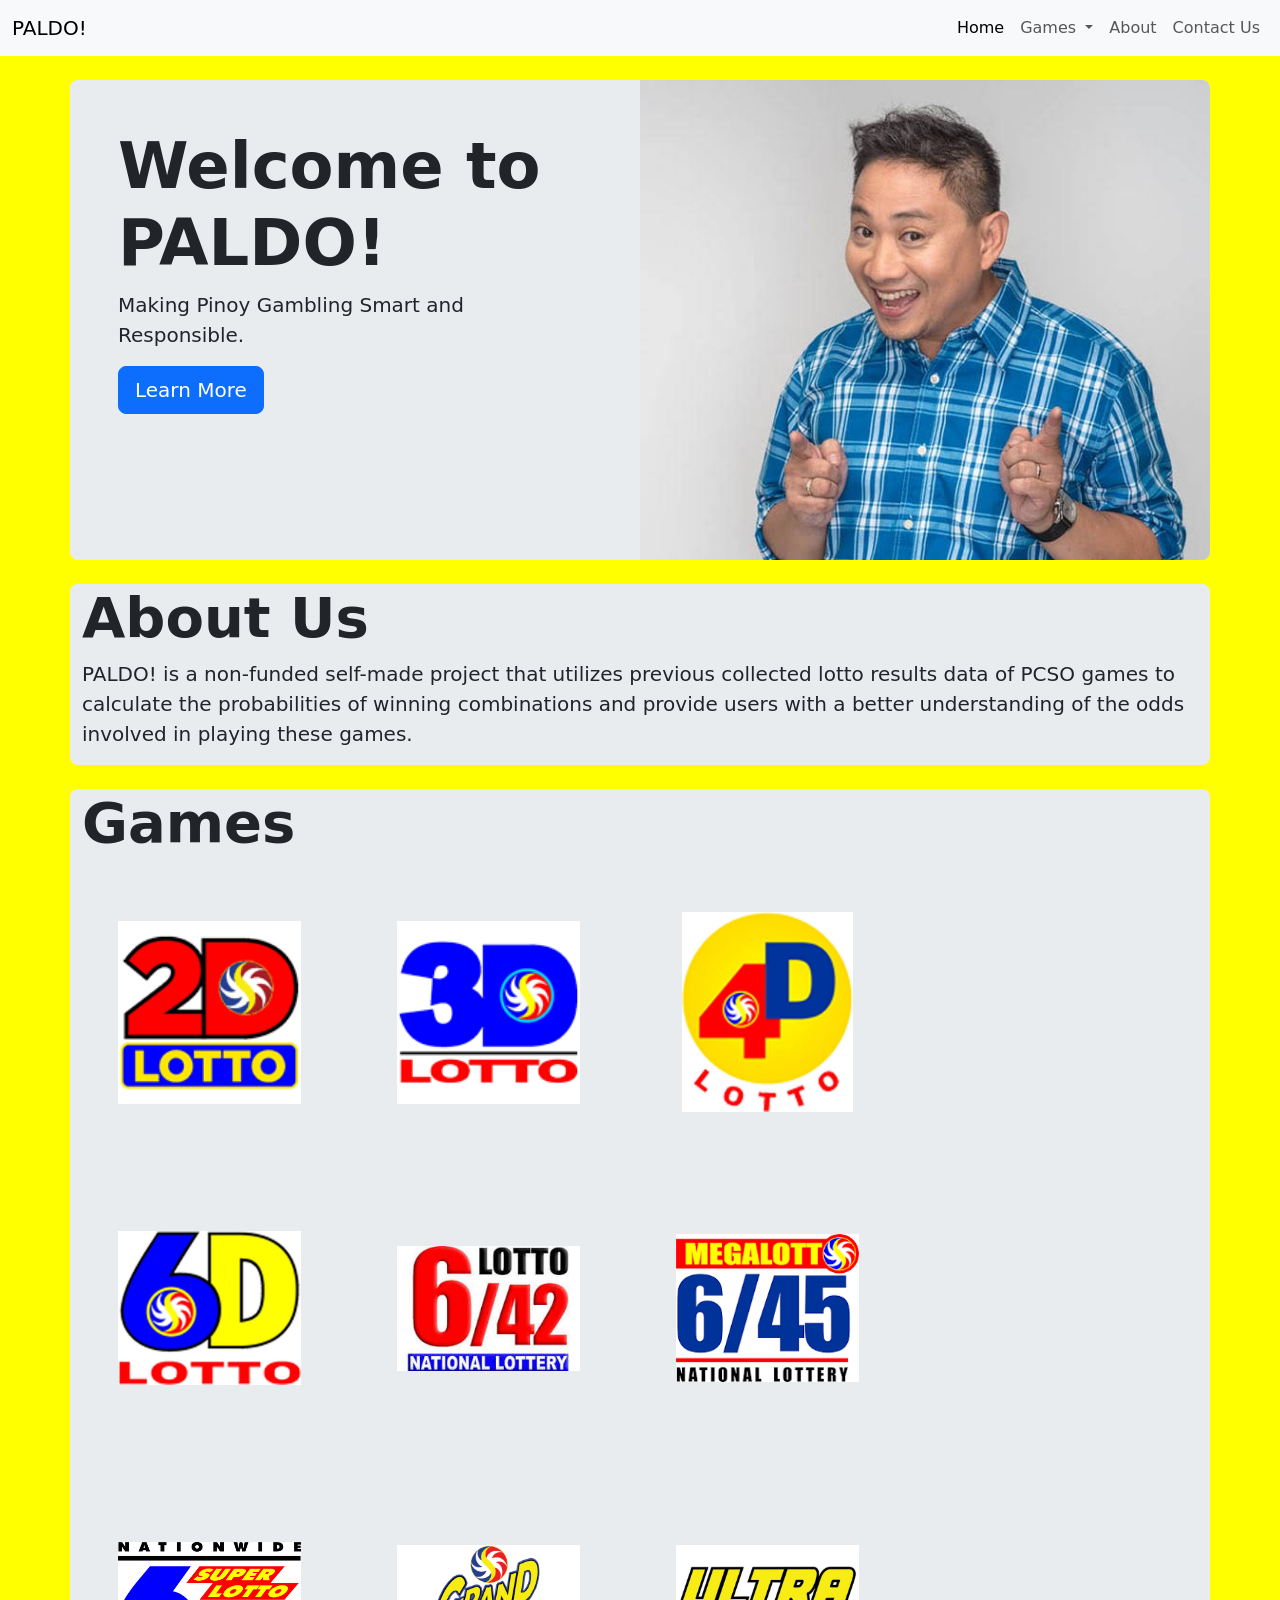
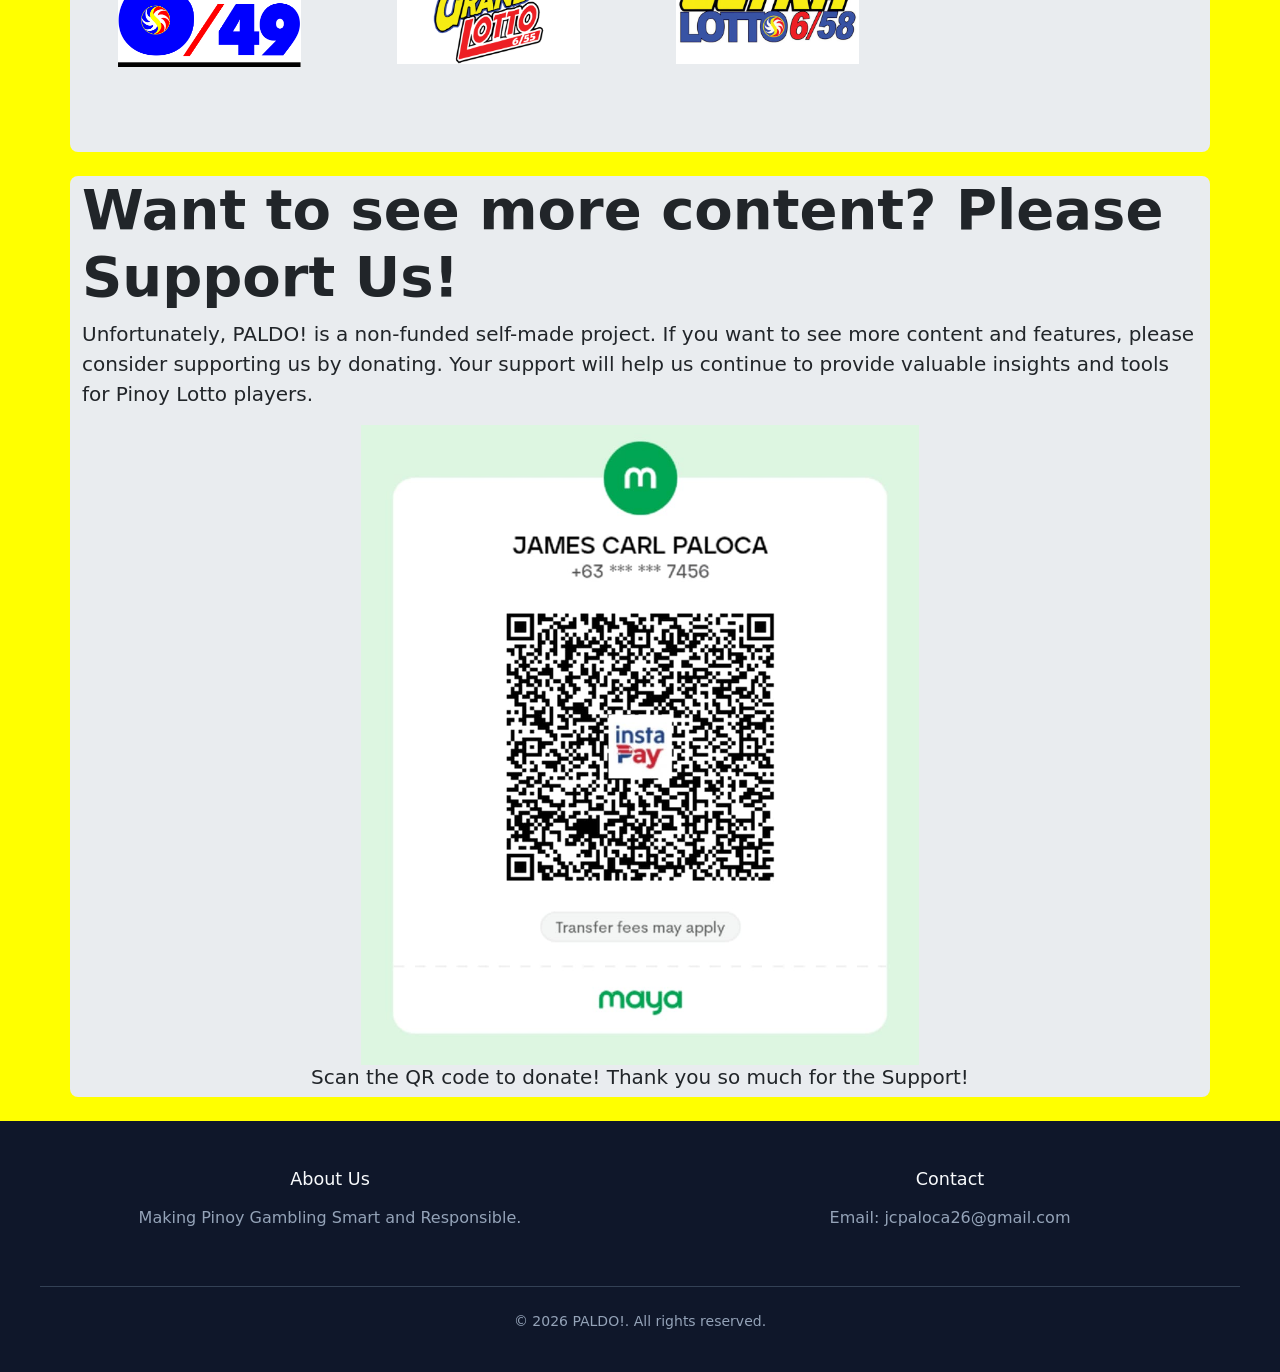
<file: index.html>
<!doctype html>
<html lang="en">

<head>
  <!-- Required meta tags -->
  <meta charset="utf-8">
  <meta name="viewport" content="width=device-width, initial-scale=1, shrink-to-fit=no">

  <!-- Bootstrap CSS -->
  <link rel="stylesheet" href="css/bootstrap.min.css">
  <link rel="stylesheet" href="css/customstyles.css">

  <title>PALDO!</title>
</head>

<body>
  <header>
    <nav class="navbar navbar-expand-lg bg-body-tertiary">
      <div class="container-fluid">
        <a class="navbar-brand" href="#index.html">PALDO!</a>
        <button class="navbar-toggler" type="button" data-bs-toggle="collapse" data-bs-target="#navbarSupportedContent"
          aria-controls="navbarSupportedContent" aria-expanded="false" aria-label="Toggle navigation">
          <span class="navbar-toggler-icon"></span>
        </button>
        <div class="collapse navbar-collapse" id="navbarSupportedContent">
          <ul class="navbar-nav ms-auto mb-2 mb-lg-0">
            <li class="nav-item">
              <a class="nav-link active" aria-current="page" href="#index.html">Home</a>
            </li>
            <li class="nav-item dropdown">
              <a class="nav-link dropdown-toggle" href="#" role="button" data-bs-toggle="dropdown"
                aria-expanded="false">
                Games
              </a>
              <ul class="dropdown-menu">
                <li><a class="dropdown-item" href="pages/2dlotto.html">2D Lotto</a></li>
                <li><a class="dropdown-item" href="pages/intheworks.html">3D Lotto</a></li>
                <li><a class="dropdown-item" href="pages/intheworks.html">4D Lotto</a></li>
                <li><a class="dropdown-item" href="pages/intheworks.html">6D Lotto</a></li>
                <li><a class="dropdown-item" href="pages/intheworks.html">Lotto 6/42</a></li>
                <li><a class="dropdown-item" href="pages/intheworks.html">Lotto 6/45</a></li>
                <li><a class="dropdown-item" href="pages/intheworks.html">Lotto 6/49</a></li>
                <li><a class="dropdown-item" href="pages/intheworks.html">Lotto 6/55</a></li>
                <li><a class="dropdown-item" href="pages/intheworks.html">Lotto 6/58</a></li>
              </ul>
            </li>
            <li class="nav-item">
              <a class="nav-link" href="#footer">About</a>
            </li>
            <li class="nav-item">
              <a class="nav-link" href="#footer">Contact Us</a>
            </li>
          </ul>
        </div>
      </div>
    </nav>
  </header>

  <main>
    <div class="container my-4 bg-body-secondary rounded-3 overflow-hidden">
      <div class="row align-items-stretch">

        <!-- Text -->
        <div class="col-md-6 p-5">
          <h1 class="display-3 fw-bold">
            Welcome to PALDO!
          </h1>

          <p class="lead">
            Making Pinoy Gambling Smart and Responsible.
          </p>

          <a href="#about-us" class="btn btn-primary btn-lg">
            Learn More
          </a>
        </div>

        <!-- Image -->
        <div class="col-md-6 p-0">
          <img src="images/paldo.jpg" alt="paldo" class="jumbotron-image">
        </div>

      </div>
    </div>

    <div id="about-us" class="container my-4 bg-body-secondary rounded-3 overflow-hidden">
      <div class="row align-items-stretch">
        <h2 class="display-4 fw-bold">About Us</h2>
        <p class="lead">
          PALDO! is a non-funded self-made project that utilizes previous collected lotto results data
          of PCSO games to calculate the probabilities of winning combinations and provide users with
          a better understanding of the odds involved in playing these games.
        </p>
      </div>
    </div>

    <div class="container my-4 bg-body-secondary rounded-3 overflow-hidden">
      <div class="row align-items-stretch">
        <h2 class="display-4 fw-bold">Games</h2>

        <div class="row">
          <div class="col-md-3 p-5">
            <a href="pages/2dlotto.html">
              <img src="images/2dlotto.png" alt="2D Lotto " class="game-image">
            </a>
          </div>
          <div class="col-md-3 p-5">
            <a href="pages/intheworks.html">
              <img src="images/3dlotto.png" alt="3D Lotto" class="game-image">
            </a>
          </div>
          <div class="col-md-3 p-5">
            <a href="pages/intheworks.html">
              <img src="images/4dlotto.jpg" alt="4D Lotto" class="game-image">
            </a>
          </div>
        </div>
        <div class="row">
          <div class="col-md-3 p-5">
            <a href="pages/intheworks.html">
              <img src="images/6dlotto.jpg" alt="6D Lotto" class="game-image">
            </a>
          </div>
          <div class="col-md-3 p-5">
            <a href="pages/intheworks.html">
              <img src="images/642lotto.jpg" alt="Lotto 6/42" class="game-image">
            </a>
          </div>
          <div class="col-md-3 p-5">
            <a href="pages/intheworks.html">
              <img src="images/645lotto.png" alt="Lotto 6/45" class="game-image">
            </a>
          </div>
        </div>
        <div class="row">
          <div class="col-md-3 p-5">
            <a href="pages/intheworks.html">
              <img src="images/649lotto.png" alt="Lotto 6/49" class="game-image">
            </a>
          </div>
          <div class="col-md-3 p-5">
            <a href="pages/intheworks.html">
              <img src="images/655lotto.png" alt="Lotto 6/55" class="game-image">
            </a>
          </div>
          <div class="col-md-3 p-5">
            <a href="pages/intheworks.html">
              <img src="images/658lotto.jpg" alt="Lotto 6/58" class="game-image">
            </a>
          </div>
        </div>
      </div>
    </div>

    <div class="container my-4 bg-body-secondary rounded-3 overflow-hidden">
      <div class="row align-items-stretch">
        <h2 class="display-4 fw-bold">Want to see more content? Please Support Us!</h2>
        <p class="lead">
          Unfortunately, PALDO! is a non-funded self-made project. If you want to see more content and features,
          please consider supporting us by donating. Your support will help us continue to provide valuable
          insights and tools for Pinoy Lotto players.
        </p>
        <div class="container d-flex justify-content-center align-items-center">
          <img src="images/maya.jpg" alt="maya qr code" class="donate-image">
        </div>
        <h5 class="text-center">Scan the QR code to donate! Thank you so much for the Support!</h5>
      </div>
    </div>
  </main>


  <footer id="footer" class="site-footer">
    <div class="footer-container">
      <div class="footer-col">
        <h3>About Us</h3>
        <p>Making Pinoy Gambling Smart and Responsible.</p>
      </div>

      <div class="footer-col">
        <h3>Contact</h3>
        <p>Email: jcpaloca26@gmail.com</p>
      </div>
    </div>

    <div class="footer-bottom">
      <p>© 2026 PALDO!. All rights reserved.</p>
    </div>
  </footer>

  <script src="js/bootstrap.bundle.min.js"></script>
  <script src="script/probabilities.js"></script>
  <script src="script/main.js"></script>
</body>

</html>
</file>
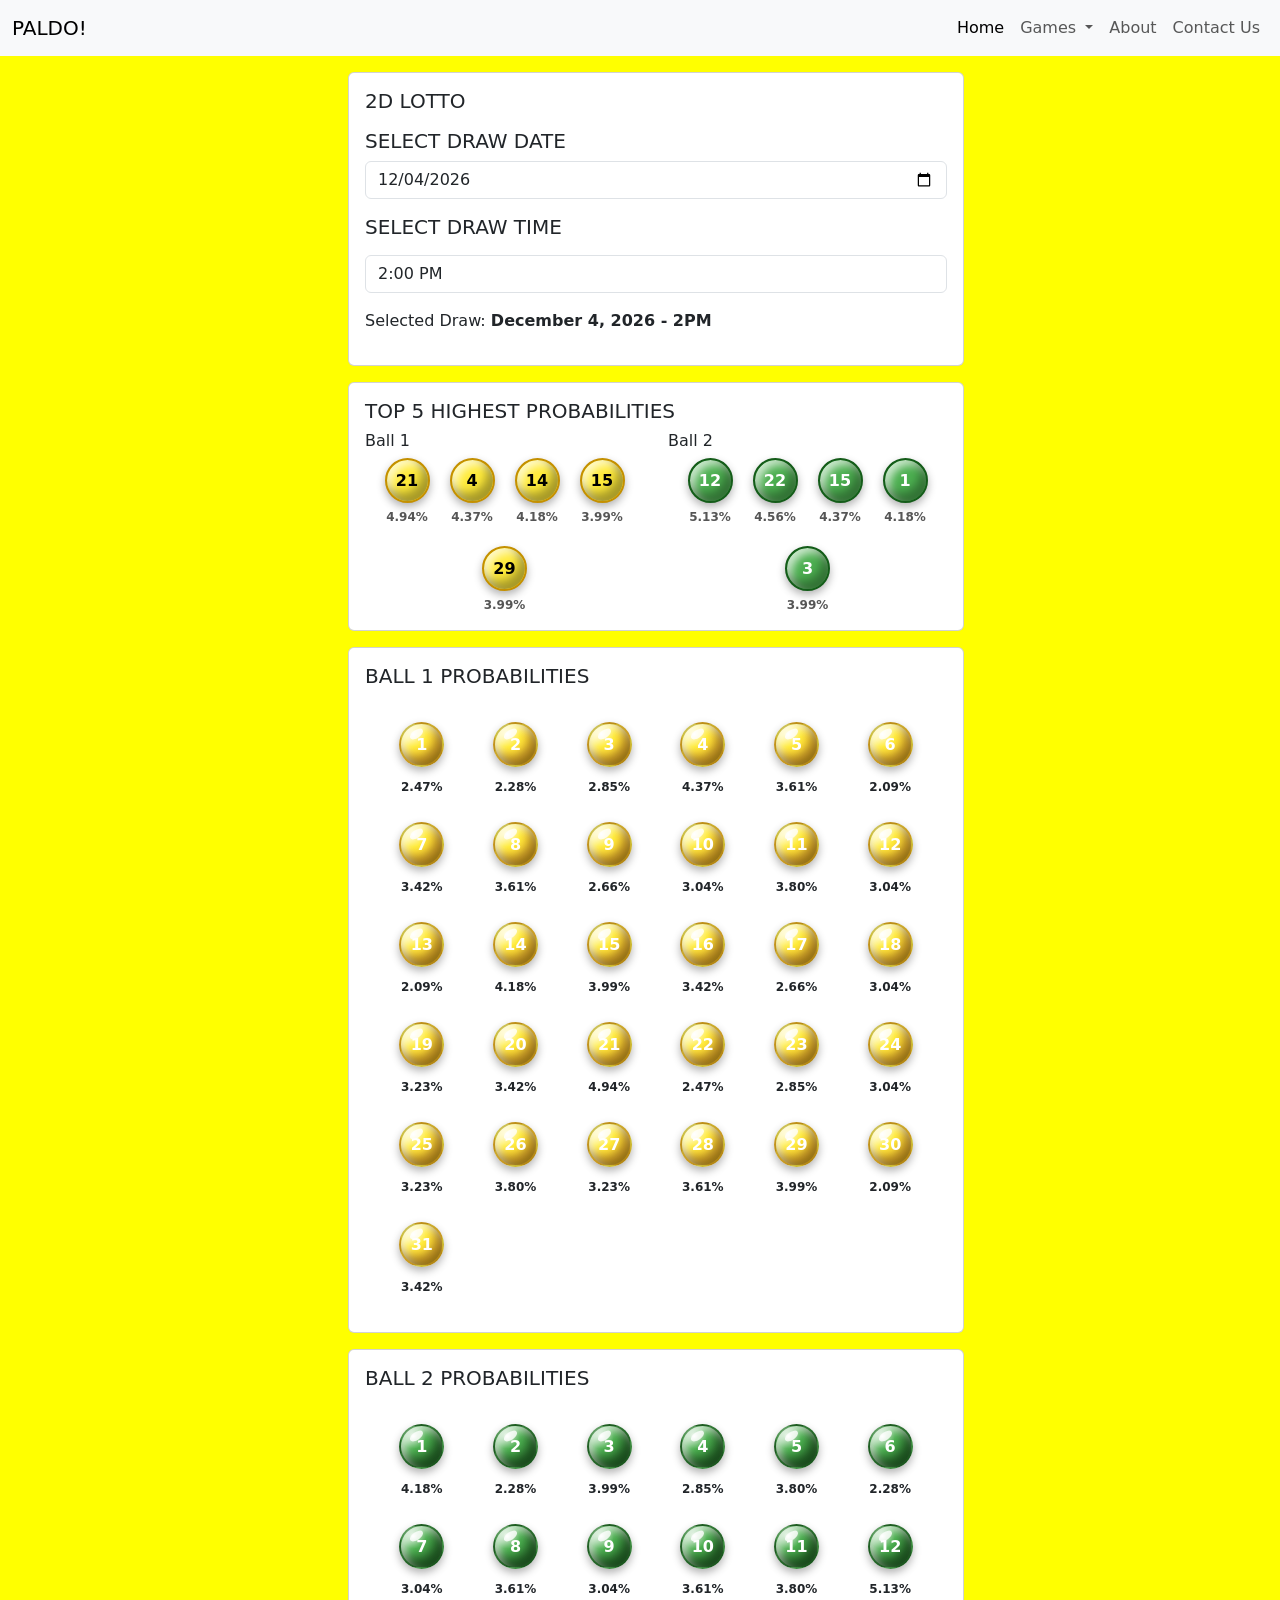
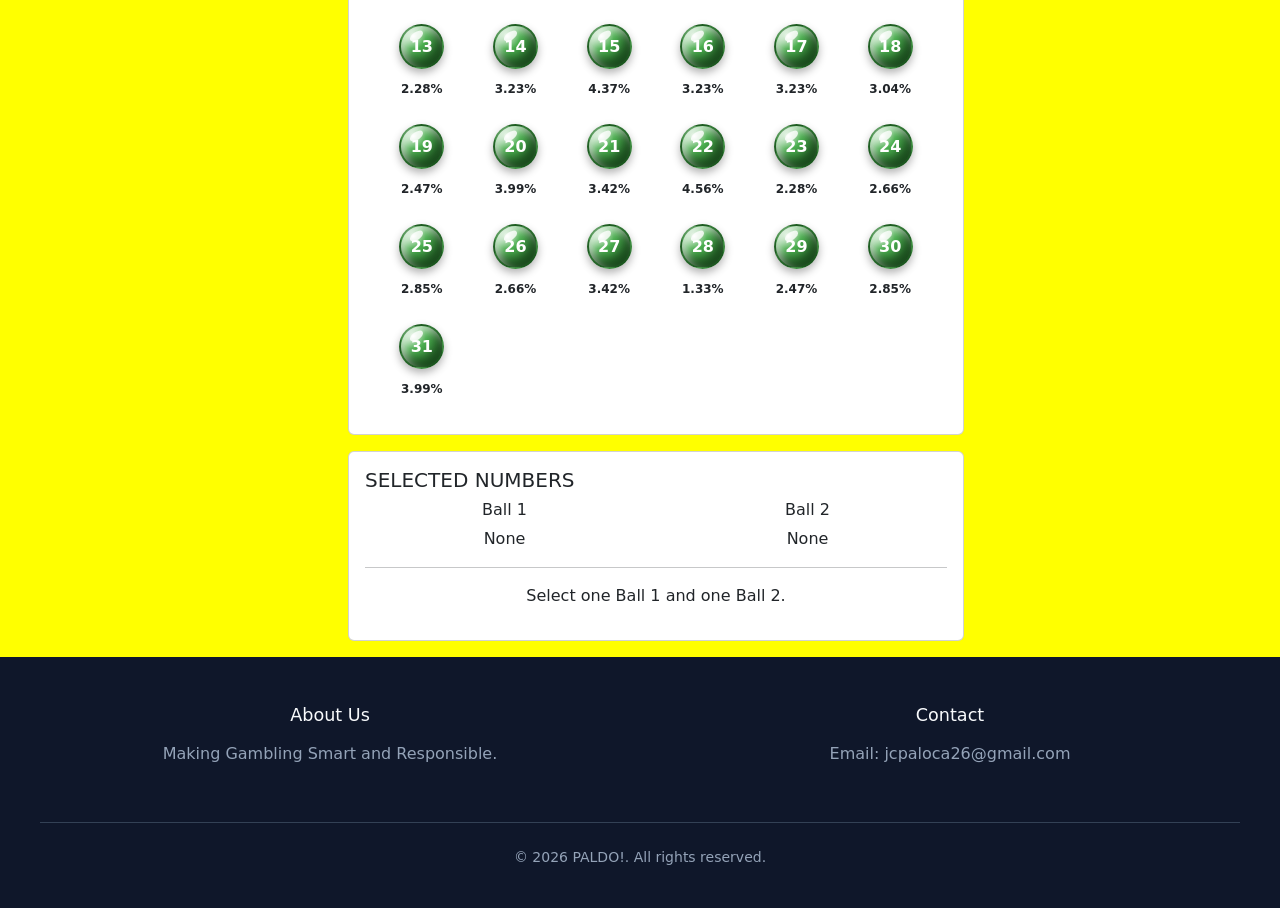
<file: pages/2dlotto.html>
<!doctype html>
<html lang="en">

<head>
    <!-- Required meta tags -->
    <meta charset="utf-8">
    <meta name="viewport" content="width=device-width, initial-scale=1, shrink-to-fit=no">

    <!-- Bootstrap CSS -->
    <link rel="stylesheet" href="../css/bootstrap.min.css">
    <link rel="stylesheet" href="../css/customstyles.css">

    <title>PALDO!</title>
</head>

<body>
    <header>
        <nav class="navbar navbar-expand-lg bg-body-tertiary">
            <div class="container-fluid">
                <a class="navbar-brand" href="../index.html">PALDO!</a>
                <button class="navbar-toggler" type="button" data-bs-toggle="collapse"
                    data-bs-target="#navbarSupportedContent" aria-controls="navbarSupportedContent"
                    aria-expanded="false" aria-label="Toggle navigation">
                    <span class="navbar-toggler-icon"></span>
                </button>
                <div class="collapse navbar-collapse" id="navbarSupportedContent">
                    <ul class="navbar-nav ms-auto mb-2 mb-lg-0">
                        <li class="nav-item">
                            <a class="nav-link active" aria-current="page" href="../index.html">Home</a>
                        </li>
                        <li class="nav-item dropdown">
                            <a class="nav-link dropdown-toggle" href="#" role="button" data-bs-toggle="dropdown"
                                aria-expanded="false">
                                Games
                            </a>
                            <ul class="dropdown-menu">
                                <li><a class="dropdown-item" href="2dlotto.html">2D Lotto</a></li>
                                <li><a class="dropdown-item" href="intheworks.html">3D Lotto</a></li>
                                <li><a class="dropdown-item" href="intheworks.html">4D Lotto</a></li>
                                <li><a class="dropdown-item" href="intheworks.html">6D Lotto</a></li>
                                <li><a class="dropdown-item" href="intheworks.html">Lotto 6/42</a></li>
                                <li><a class="dropdown-item" href="intheworks.html">Lotto 6/45</a></li>
                                <li><a class="dropdown-item" href="intheworks.html">Lotto 6/49</a></li>
                                <li><a class="dropdown-item" href="intheworks.html">Lotto 6/55</a></li>
                                <li><a class="dropdown-item" href="intheworks.html">Lotto 6/58</a></li>
                            </ul>
                        </li>
                        <li class="nav-item">
                            <a class="nav-link" href="#footer">About</a>
                        </li>
                        <li class="nav-item">
                            <a class="nav-link" href="#footer">Contact Us</a>
                        </li>
                    </ul>
                </div>
                </ul>
            </div>
            </div>
        </nav>
    </header>

    <main>
        <div class="container-fluid">

            <div class="row">

                <!-- LEFT -->
                <div class="col-12 col-lg-3">
                </div>

                <!-- MIDDLE -->
                <div class="col-12 col-lg-6">

                    <div class="middle-content">
                        <div class="card m-3">
                            <div class="card-body">

                                <h5 class="card-title">
                                    2D LOTTO
                                </h5>

                                <h5 class="mt-3">
                                    SELECT DRAW DATE
                                </h5>

                                <input type="date" id="datePicker" class="form-control">

                                <h5 class="mt-3">
                                    SELECT DRAW TIME
                                </h5>

                                <select id="timePicker" class="form-control mt-3">
                                    <option value="">Select draw time</option>
                                    <option value="2PM">2:00 PM</option>
                                    <option value="5PM">5:00 PM</option>
                                    <option value="9PM">9:00 PM</option>
                                </select>

                                <p class="mt-3">
                                    Selected Draw:
                                    <strong id="selectedDraw">None</strong>
                                </p>

                            </div>
                        </div>

                        <div class="card m-3">
                            <div class="card-body">
                                <h5 class="card-title">
                                    TOP 5 HIGHEST PROBABILITIES
                                </h5>

                                <div class="row">
                                    <!-- BALL 1 -->
                                    <div class="col-md-6">
                                        <h6>Ball 1</h6>
                                        <div id="top5-ball1"></div>
                                    </div>

                                    <!-- BALL 2 -->
                                    <div class="col-md-6">
                                        <h6>Ball 2</h6>
                                        <div id="top5-ball2"></div>
                                    </div>
                                </div>
                            </div>
                        </div>


                        <div class="card m-3">
                            <div class="card-body">
                                <h5 class="card-title">
                                    BALL 1 PROBABILITIES
                                </h5>

                                <div id="ball1-probabilities">
                                </div>
                            </div>
                        </div>

                        <div class="card m-3">
                            <div class="card-body">
                                <h5 class="card-title">
                                    BALL 2 PROBABILITIES
                                </h5>

                                <div id="ball2-probabilities">
                                </div>
                            </div>
                        </div>

                        <div class="card m-3">
                            <div class="card-body">

                                <h5 class="card-title">
                                    SELECTED NUMBERS
                                </h5>

                                <div class="row">

                                    <!-- BALL 1 SELECTED -->
                                    <div class="col-md-6 text-center">
                                        <h6>Ball 1</h6>
                                        <div id="selected-ball1">
                                            None
                                        </div>
                                    </div>

                                    <!-- BALL 2 SELECTED -->
                                    <div class="col-md-6 text-center">
                                        <h6>Ball 2</h6>
                                        <div id="selected-ball2">
                                            None
                                        </div>
                                    </div>

                                </div>

                                <hr>

                                <div id="pair-results" class="text-center">

                                    <p>
                                        Select one Ball 1 and one Ball 2.
                                    </p>

                                </div>

                            </div>
                        </div>
                    </div>
                </div>


                <!-- RIGHT -->
                <div class="col-12 col-lg-3">
                </div>

            </div>

        </div>
    </main>


    <footer id="footer" class="site-footer">
        <div class="footer-container">
            <div class="footer-col">
                <h3>About Us</h3>
                <p>Making Gambling Smart and Responsible.</p>
            </div>

            <div class="footer-col">
                <h3>Contact</h3>
                <p>Email: jcpaloca26@gmail.com</p>
            </div>
        </div>

        <div class="footer-bottom">
            <p>© 2026 PALDO!. All rights reserved.</p>
        </div>
    </footer>

    <script src="../js/bootstrap.bundle.min.js"></script>
    <script src="../script/probabilities.js"></script>
    <script src="../script/main.js"></script>
</body>

</html>
</file>
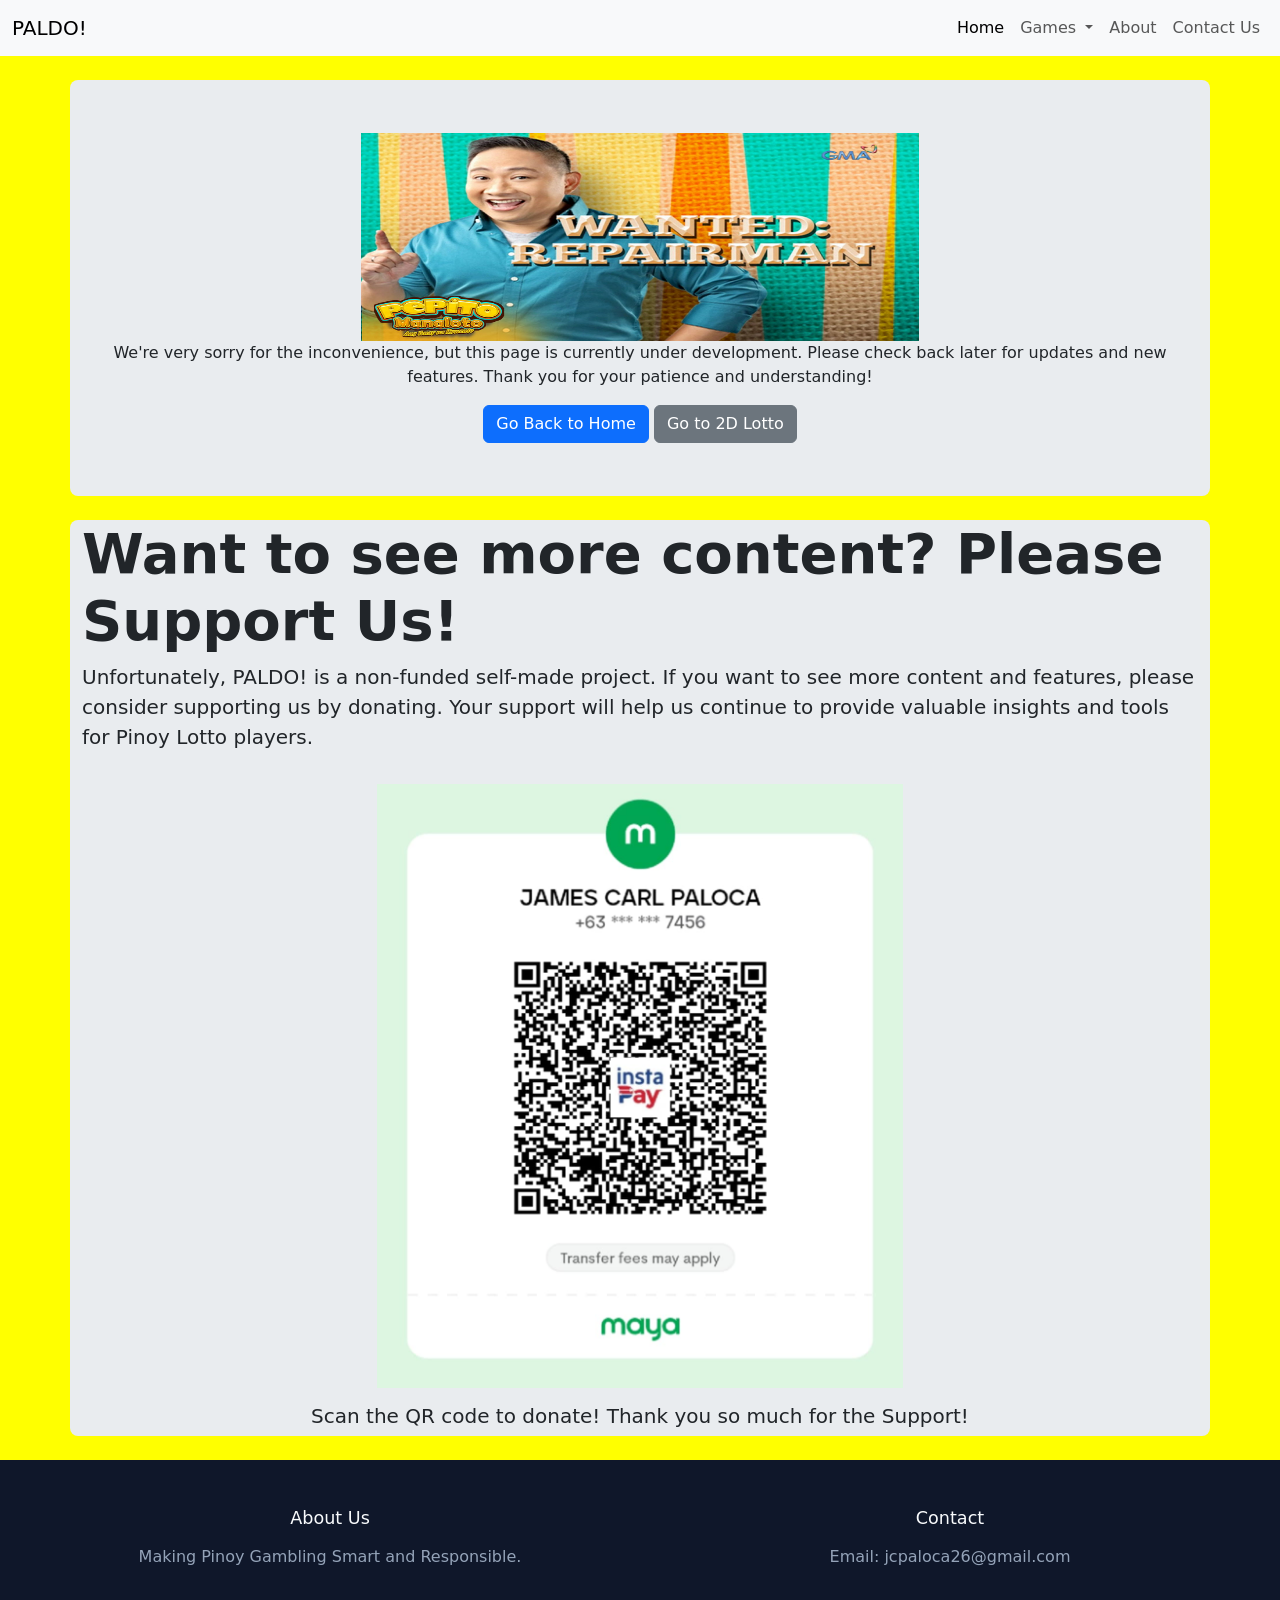
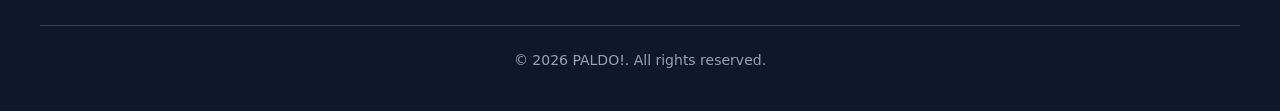
<file: pages/intheworks.html>
<!doctype html>
<html lang="en">

<head>
  <!-- Required meta tags -->
  <meta charset="utf-8">
  <meta name="viewport" content="width=device-width, initial-scale=1, shrink-to-fit=no">

  <!-- Bootstrap CSS -->
  <link rel="stylesheet" href="../css/bootstrap.min.css">
  <link rel="stylesheet" href="../css/customstyles.css">

  <title>PALDO!</title>
</head>

<body>
  <header>
    <nav class="navbar navbar-expand-lg bg-body-tertiary">
      <div class="container-fluid">
        <a class="navbar-brand" href="../index.html">PALDO!</a>
        <button class="navbar-toggler" type="button" data-bs-toggle="collapse" data-bs-target="#navbarSupportedContent"
          aria-controls="navbarSupportedContent" aria-expanded="false" aria-label="Toggle navigation">
          <span class="navbar-toggler-icon"></span>
        </button>
        <div class="collapse navbar-collapse" id="navbarSupportedContent">
          <ul class="navbar-nav ms-auto mb-2 mb-lg-0">
            <li class="nav-item">
              <a class="nav-link active" aria-current="page" href="../index.html">Home</a>
            </li>
            <li class="nav-item dropdown">
              <a class="nav-link dropdown-toggle" href="#" role="button" data-bs-toggle="dropdown"
                aria-expanded="false">
                Games
              </a>
              <ul class="dropdown-menu">
                <li><a class="dropdown-item" href="2dlotto.html">2D Lotto</a></li>
                <li><a class="dropdown-item" href="intheworks.html">3D Lotto</a></li>
                <li><a class="dropdown-item" href="intheworks.html">4D Lotto</a></li>
                <li><a class="dropdown-item" href="intheworks.html">6D Lotto</a></li>
                <li><a class="dropdown-item" href="intheworks.html">Lotto 6/42</a></li>
                <li><a class="dropdown-item" href="intheworks.html">Lotto 6/45</a></li>
                <li><a class="dropdown-item" href="intheworks.html">Lotto 6/49</a></li>
                <li><a class="dropdown-item" href="intheworks.html">Lotto 6/55</a></li>
                <li><a class="dropdown-item" href="intheworks.html">Lotto 6/58</a></li>
              </ul>
            </li>
            <li class="nav-item">
              <a class="nav-link" href="#footer">About</a>
            </li>
            <li class="nav-item">
              <a class="nav-link" href="#footer">Contact Us</a>
            </li>
          </ul>
        </div>
        </ul>
      </div>
      </div>
    </nav>
  </header>

  <main>
    <div class="container my-4 bg-body-secondary rounded-3 overflow-hidden">
      <div class="row">
        <div class="container d-flex flex-column justify-content-center align-items-center">

          <!-- Image -->
          <img src="../images/development.jpg" alt="development image" class="development-image">

          <!-- Text -->
          <p class="text-center">
            We're very sorry for the inconvenience, but this page is currently
            under development. Please check back later for updates and new features.
            Thank you for your patience and understanding!
          </p>

          <!-- Buttons -->
          <div>
            <a href="../index.html" class="btn btn-primary">
              Go Back to Home
            </a>

            <a href="2dlotto.html" class="btn btn-secondary">
              Go to 2D Lotto
            </a>
          </div>

        </div>
      </div>
    </div>

    <div class="container my-4 bg-body-secondary rounded-3 overflow-hidden">
      <div class="row align-items-stretch">
        <h2 class="display-4 fw-bold">Want to see more content? Please Support Us!</h2>
        <p class="lead">
          Unfortunately, PALDO! is a non-funded self-made project. If you want to see more content and features,
          please consider supporting us by donating. Your support will help us continue to provide valuable
          insights and tools for Pinoy Lotto players.
        </p>
        <div class="container d-flex justify-content-center align-items-center">
          <img src="../images/maya.jpg" alt="maya qr code" class="donate-image p-3">
        </div>
        <h5 class="text-center">Scan the QR code to donate! Thank you so much for the Support!</h5>
      </div>
    </div>
  </main>


  <footer id="footer" class="site-footer">
    <div class="footer-container">
      <div class="footer-col">
        <h3>About Us</h3>
        <p>Making Pinoy Gambling Smart and Responsible.</p>
      </div>

      <div class="footer-col">
        <h3>Contact</h3>
        <p>Email: jcpaloca26@gmail.com</p>
      </div>
    </div>

    <div class="footer-bottom">
      <p>© 2026 PALDO!. All rights reserved.</p>
    </div>
  </footer>

  <script src="../js/bootstrap.bundle.min.js"></script>
  <script src="../script/probabilities.js"></script>
  <script src="../script/main.js"></script>
</body>

</html>
</file>
<file: css/customstyles.css>
/* 1. Ensure body fills full screen height and uses flex column */
body {
  display: flex;
  flex-direction: column;
  min-height: 100vh;
  margin: 0;
  background-color: yellow;
}

/* 2. Main content grows to push footer down */
main {
  flex: 1;
}
header {
      background-color: #1a1a1a;
  color: #ffffff;
}

/* 3. Base footer styling */
footer {
  background-color: #1a1a1a;
  color: #ffffff;
  padding: 2rem 1rem;
  text-align: center;
}
.middle-content {
    width: 100%;
}

.middle-content .card {
    width: 100%;
}


/* Base ball */
.ball {
    position: relative;
    overflow: hidden;

    width: 45px;
    height: 45px;
    margin: 6px;

    display: inline-flex;
    align-items: center;
    justify-content: center;

    border-radius: 50%;

    font-weight: bold;
    color: white;

    border: 2px solid rgba(0, 0, 0, 0.2);

    box-shadow:
        inset -6px -8px 10px rgba(0, 0, 0, 0.35),
        inset 5px 5px 8px rgba(255, 255, 255, 0.7),
        0 4px 8px rgba(0, 0, 0, 0.3);
}


/* BALL 1 = YELLOW */
#ball1-probabilities .ball {
    background: radial-gradient(
        circle at 30% 25%,
        #ffffff 0%,
        #fff59d 10%,
        #ffeb3b 30%,
        #fbc02d 65%,
        #c49000 100%
    );
}


/* BALL 2 = GREEN */
#ball2-probabilities .ball {
    background: radial-gradient(
        circle at 30% 25%,
        #ffffff 0%,
        #a5d6a7 10%,
        #4caf50 30%,
        #2e7d32 65%,
        #145c19 100%
    );
}


/* Shine */
.ball::before {
    content: "";

    position: absolute;
    width: 15px;
    height: 8px;

    top: 6px;
    left: 8px;

    background: rgba(255, 255, 255, 0.8);

    border-radius: 50%;

    transform: rotate(-35deg);
}


/* Hover */
.ball:hover {
    transform: scale(1.08);
}

.site-footer {
  background-color: #0f172a;
  color: #94a3b8;
  padding: 3rem 1.5rem 1.5rem;
}

/* Responsive grid layout */
.footer-container {
  max-width: 1200px;
  margin: 0 auto;
  display: grid;
  grid-template-columns: repeat(auto-fit, minmax(220px, 1fr));
  gap: 2.5rem;
}

.footer-col h3 {
  color: #f8fafc;
  font-size: 1.1rem;
  margin-bottom: 1rem;
}

.footer-col ul {
  list-style: none;
  padding: 0;
  margin: 0;
}

.footer-col li {
  margin-bottom: 0.5rem;
}

.footer-col a {
  color: #94a3b8;
  text-decoration: none;
  transition: color 0.2s ease;
}

.footer-col a:hover {
  color: #38bdf8;
}

.footer-bottom {
  max-width: 1200px;
  margin: 2.5rem auto 0;
  padding-top: 1.5rem;
  border-top: 1px solid #334155;
  text-align: center;
  font-size: 0.875rem;
}

#ball1-probabilities,
#ball2-probabilities {
    display: grid !important;
    grid-template-columns: repeat(6, minmax(0, 1fr)) !important;
    gap: 20px !important;
    width: 100% !important;
    padding: 20px !important;
    box-sizing: border-box !important;
}

#ball1-probabilities .ball-group,
#ball2-probabilities .ball-group {
    display: flex !important;
    flex-direction: column !important;
    align-items: center !important;
    justify-content: center !important;
    width: auto !important;
    margin: 0 !important;
}

.ball {
    width: 45px;
    height: 45px;
}

.probability {
    margin-top: 5px;
    font-size: 12px;
    font-weight: 600;
}

/* =====================================
   TOP 5 BALLS
   ===================================== */

#top5-ball1,
#top5-ball2 {
    display: flex;
    justify-content: center;
    align-items: flex-start;
    gap: 20px;
    flex-wrap: wrap;
}


/* =====================================
   TOP 5 BALL GROUP
   ===================================== */

.top5-ball-group {
    display: flex;
    flex-direction: column;
    align-items: center;
}


/* =====================================
   YELLOW BALL
   ===================================== */

.top5-yellow-ball {
    width: 45px !important;
    height: 45px !important;

    border-radius: 50% !important;

    display: flex !important;
    align-items: center !important;
    justify-content: center !important;

    background: #ffeb3b !important;

    color: #000000 !important;

    font-weight: bold;

    border: 2px solid #c49000 !important;

    box-shadow:
        inset -6px -8px 10px rgba(0, 0, 0, 0.35),
        inset 5px 5px 8px rgba(255, 255, 255, 0.7),
        0 4px 8px rgba(0, 0, 0, 0.3) !important;
}


/* =====================================
   GREEN BALL
   ===================================== */

.top5-green-ball {
    width: 45px !important;
    height: 45px !important;

    border-radius: 50% !important;

    display: flex !important;
    align-items: center !important;
    justify-content: center !important;

    background: #4caf50 !important;

    color: white !important;

    font-weight: bold;

    border: 2px solid #145c19 !important;

    box-shadow:
        inset -6px -8px 10px rgba(0, 0, 0, 0.35),
        inset 5px 5px 8px rgba(255, 255, 255, 0.7),
        0 4px 8px rgba(0, 0, 0, 0.3) !important;
}


/* =====================================
   PROBABILITY
   ===================================== */

.top5-probability {
    margin-top: 5px;

    font-size: 12px;

    font-weight: 600;

    color: #555;
}


/* =====================================
   HOVER
   ===================================== */

.top5-yellow-ball:hover,
.top5-green-ball:hover {
    transform: scale(1.08);
}

/* =====================================
   SELECTED BALL HIGHLIGHT
   ===================================== */

.ball.selected-ball1 {
    transform: scale(1.15);
    outline: 4px solid #ff9800 !important;
    outline-offset: 3px;
    box-shadow:
        0 0 0 6px rgba(255, 152, 0, 0.25),
        inset -6px -8px 10px rgba(0, 0, 0, 0.35),
        inset 5px 5px 8px rgba(255, 255, 255, 0.7),
        0 6px 12px rgba(0, 0, 0, 0.4) !important;
}

.ball.selected-ball2 {
    transform: scale(1.15);
    outline: 4px solid #00c853 !important;
    outline-offset: 3px;
    box-shadow:
        0 0 0 6px rgba(0, 200, 83, 0.25),
        inset -6px -8px 10px rgba(0, 0, 0, 0.35),
        inset 5px 5px 8px rgba(255, 255, 255, 0.7),
        0 6px 12px rgba(0, 0, 0, 0.4) !important;
}

/* =====================================
   BETTER ODDS
   ===================================== */

.better-odds {
    font-weight: bold;
    margin-left: 10px;
}

.better-odds.positive {
    color: #16a34a;
}

.better-odds.negative {
    color: #dc2626;
}

.probability-result {
    display: flex;
    justify-content: center;
    align-items: center;
    gap: 5px;
    margin: 10px 0;
    flex-wrap: wrap;
}

.jumbotron-image {
    width: 100%;
    height: 100%;
    object-fit: cover;
    display: block;
}

.game-image {
    width: 100%;
    height: 200px;
    object-fit: contain;
    display: block;
}

.donate-image {
    width: 50%;
    height: auto;
    display: block;
}

.development-image {
    width: 50%;
    height: 50%;
}

/* Mobile */
@media (max-width: 576px) {

    #ball1-probabilities,
    #ball2-probabilities {
        grid-template-columns: repeat(3, 1fr) !important;
        gap: 15px !important;
        padding: 15px !important;
    }

    .ball {
        width: 40px;
        height: 40px;
        margin: 3px;
    }

    .probability {
        font-size: 11px;
    }
}
</file>
